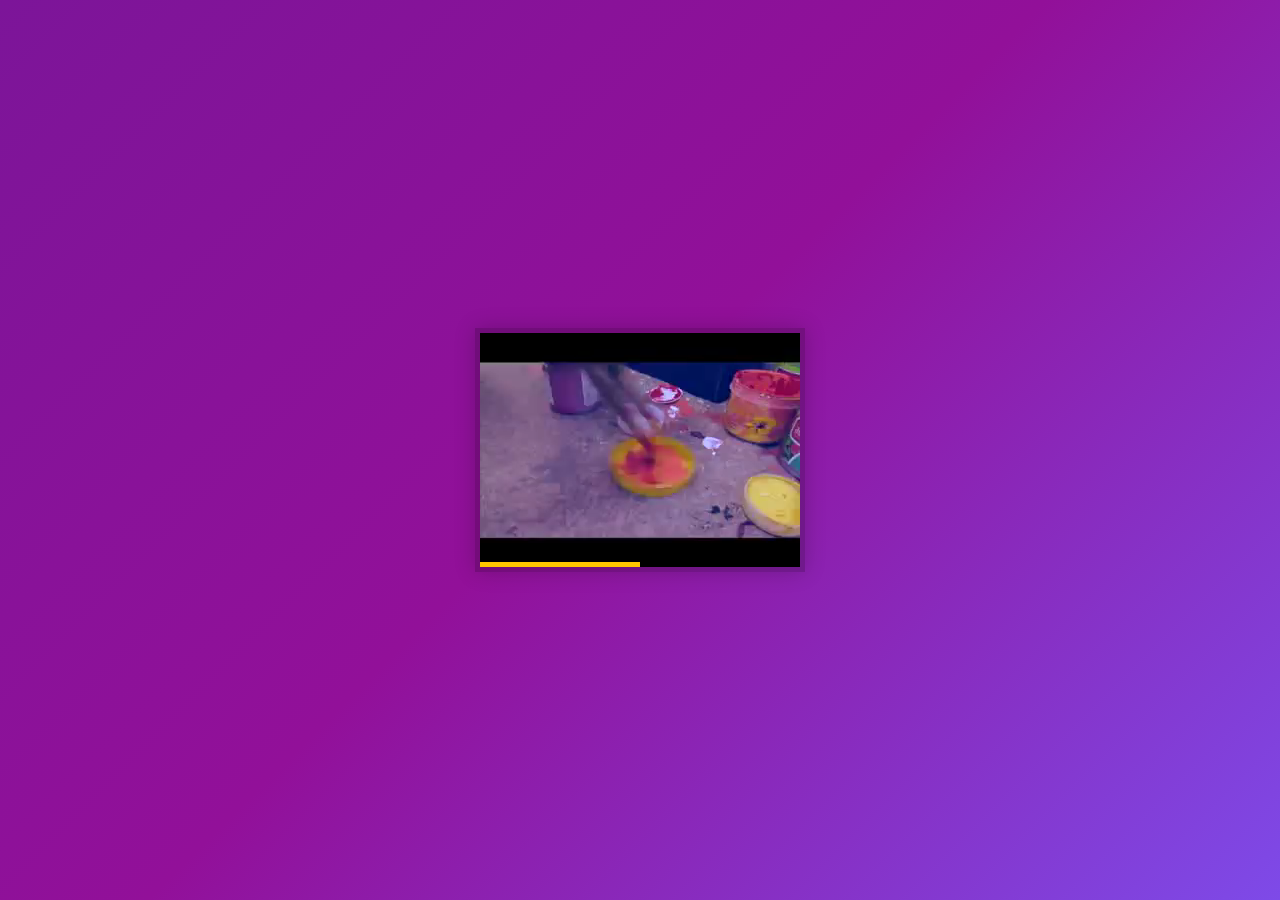
<file: Custom Video Player/index.html>
<!DOCTYPE html>
<html lang="en">
<head>
  <meta charset="UTF-8">
  <title>HTML Video Player</title>
  <link rel="stylesheet" href="style.css">
</head>
<body>


   <div class="player">
     <video class="player__video viewer" src="painting.mp4"></video>

     <div class="player__controls">
       <div class="progress">
        <div class="progress__filled"></div>
       </div>
       <button class="player__button toggle" title="Toggle Play">►</button>
       <input type="range" name="volume" class="player__slider" min="0" max="1" step="0.05" value="1">
       <input type="range" name="playbackRate" class="player__slider" min="0.5" max="2" step="0.1" value="1">
       <button data-skip="-10" class="player__button">« 10s</button>
       <button data-skip="25" class="player__button">25s »</button>
     </div>
   </div>

  <script src="scripts.js"></script>
</body>
</html>
</file>
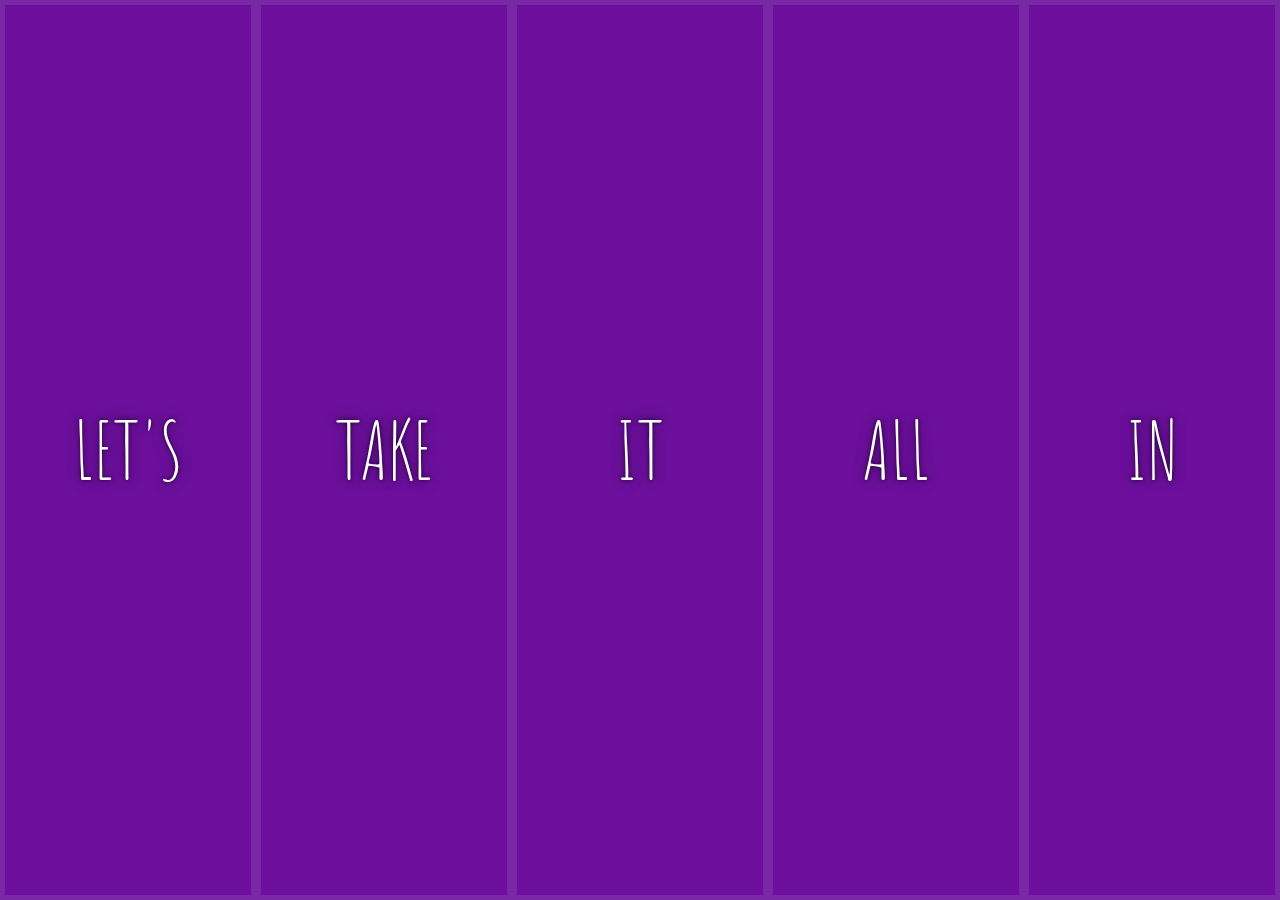
<file: Flex Gallery/index.html>
<!DOCTYPE html>
<html lang="en">
<head>
  <meta charset="UTF-8">
  <title>Flex Panels</title>
  <link href='https://fonts.googleapis.com/css?family=Amatic+SC' rel='stylesheet' type='text/css'>
</head>
<body>
  <style>
    html {
      box-sizing: border-box;
      background:#ffc600;
      font-family:'helvetica neue';
      font-size: 20px;
      font-weight: 200;
    }
    body {
      margin: 0;
    }
    *, *:before, *:after {
      box-sizing: inherit;
    }

    .panels {
      min-height:100vh;
      overflow: hidden;
      display: flex;
    }

    .panel {
      background:#6B0F9C;
      box-shadow:inset 0 0 0 5px rgba(255,255,255,0.1);
      color:white;
      text-align: center;
      align-items:center;
      /* Safari transitionend event.propertyName === flex */
      /* Chrome + FF transitionend event.propertyName === flex-grow */
      transition:
        font-size 0.7s cubic-bezier(0.61,-0.19, 0.7,-0.11),
        flex 0.7s cubic-bezier(0.61,-0.19, 0.7,-0.11),
        background 0.2s;
      font-size: 20px;
      background-size:cover;
      background-position:center;
      flex: 1;
      display:flex;
      flex-direction: column;
      align-items: center;
      justify-content: center;
    }


    .panel1 { background-image:url(https://source.unsplash.com/gYl-UtwNg_I/1500x1500); }
    .panel2 { background-image:url(https://source.unsplash.com/rFKUFzjPYiQ/1500x1500); }
    .panel3 { background-image:url(https://images.unsplash.com/photo-1465188162913-8fb5709d6d57?ixlib=rb-0.3.5&q=80&fm=jpg&crop=faces&cs=tinysrgb&w=1500&h=1500&fit=crop&s=967e8a713a4e395260793fc8c802901d); }
    .panel4 { background-image:url(https://source.unsplash.com/ITjiVXcwVng/1500x1500); }
    .panel5 { background-image:url(https://source.unsplash.com/3MNzGlQM7qs/1500x1500); }

    .panel > * {
      margin:0;
      width: 100%;
      transition:transform 0.5s;
      flex: 1 0 auto;
      display:flex;
      justify-content: center;
      align-items: center;
    }
    .panel>*:first-child{transform: translateY(-100%);}
    .panel>*:last-child{transform: translateY(100%);}
    .panel.open-active>*:first-child{transform: translateY(0);}
    .panel.open-active>*:last-child{transform: translateY(0);}

    .panel p {
      text-transform: uppercase;
      font-family: 'Amatic SC', cursive;
      text-shadow:0 0 4px rgba(0, 0, 0, 0.72), 0 0 14px rgba(0, 0, 0, 0.45);
      font-size: 2em;
    }
    .panel p:nth-child(2) {
      font-size: 4em;
    }

    .panel.open {
      flex: 5;
      font-size:40px;
    }

  </style>


  <div class="panels">
    <div class="panel panel1">
      <p>Hey</p>
      <p>Let's</p>
      <p>Dance</p>
    </div>
    <div class="panel panel2">
      <p>Give</p>
      <p>Take</p>
      <p>Receive</p>
    </div>
    <div class="panel panel3">
      <p>Experience</p>
      <p>It</p>
      <p>Today</p>
    </div>
    <div class="panel panel4">
      <p>Give</p>
      <p>All</p>
      <p>You can</p>
    </div>
    <div class="panel panel5">
      <p>Life</p>
      <p>In</p>
      <p>Motion</p>
    </div>
  </div>

  <script>
  const panels = document.querySelectorAll('.panel');

  function toggleOpen(){
    this.classList.toggle('open');
  }

  function toggleActive(e){
    if(e.propertyName.includes('flex')){
      this.classList.toggle('open-active');
    }
  }

  panels.forEach(panel => panel.addEventListener('click',toggleOpen));
  panels.forEach(panel => panel.addEventListener('transitionend', toggleActive));

  </script>



</body>
</html>
</file>
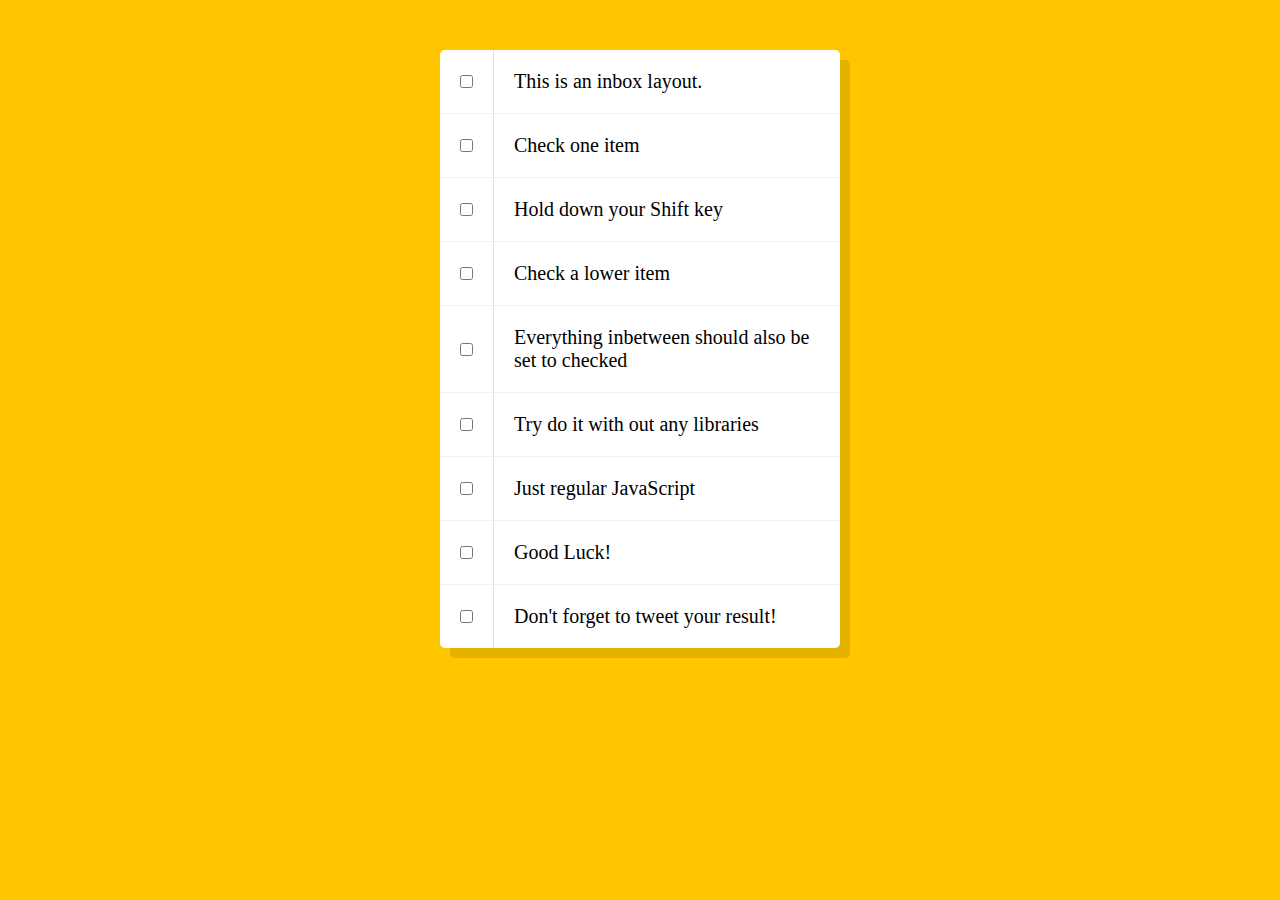
<file: Hold Shift and Check Checkboxes/index.html>
<!DOCTYPE html>
<html lang="en">
<head>
  <meta charset="UTF-8">
  <title>Hold Shift to Check Multiple Checkboxes</title>
</head>
<body>
  <style>

    html {
      font-family: sans-serif;
      background:#ffc600;
    }

    .inbox {
      max-width:400px;
      margin:50px auto;
      background:white;
      border-radius:5px;
      box-shadow:10px 10px 0 rgba(0,0,0,0.1);
    }

    .item {
      display:flex;
      align-items:center;
      border-bottom: 1px solid #F1F1F1;
    }

    .item:last-child {
      border-bottom:0;
    }


    input:checked + p {
      background:#F9F9F9;
      text-decoration: line-through;
    }

    input[type="checkbox"] {
      margin:20px;
    }

    p {
      margin:0;
      padding:20px;
      transition:background 0.2s;
      flex:1;
      font-family:'helvetica neue';
      font-size: 20px;
      font-weight: 200;
      border-left: 1px solid #D1E2FF;
    }


  </style>
   <!--
   The following is a common layout you would see in an email client.

   When a user clicks a checkbox, holds Shift, and then clicks another checkbox a few rows down, all the checkboxes inbetween those two checkboxes should be checked.

  -->
  <div class="inbox">
    <div class="item">
      <input type="checkbox">
      <p>This is an inbox layout.</p>
    </div>
    <div class="item">
      <input type="checkbox">
      <p>Check one item</p>
    </div>
    <div class="item">
      <input type="checkbox">
      <p>Hold down your Shift key</p>
    </div>
    <div class="item">
      <input type="checkbox">
      <p>Check a lower item</p>
    </div>
    <div class="item">
      <input type="checkbox">
      <p>Everything inbetween should also be set to checked</p>
    </div>
    <div class="item">
      <input type="checkbox">
      <p>Try do it with out any libraries</p>
    </div>
    <div class="item">
      <input type="checkbox">
      <p>Just regular JavaScript</p>
    </div>
    <div class="item">
      <input type="checkbox">
      <p>Good Luck!</p>
    </div>
    <div class="item">
      <input type="checkbox">
      <p>Don't forget to tweet your result!</p>
    </div>
  </div>

<script>
const checkboxes = document.querySelectorAll('.inbox input[type = "checkbox"]');
let lastChecked;
function handlecheck(e){
  let inBetween = false;
 if(e.shiftKey && this.checked){
   checkboxes.forEach((checkbox)=>{
     if(checkbox ===this || checkbox === lastChecked){
       inBetween = !inBetween;
     }
     if(inBetween){
       checkbox.checked = true;
     }
   })
  }
  lastChecked= this;
}
checkboxes.forEach(checkbox => checkbox.addEventListener('click', handlecheck));
</script>
</body>
</html>
</file>
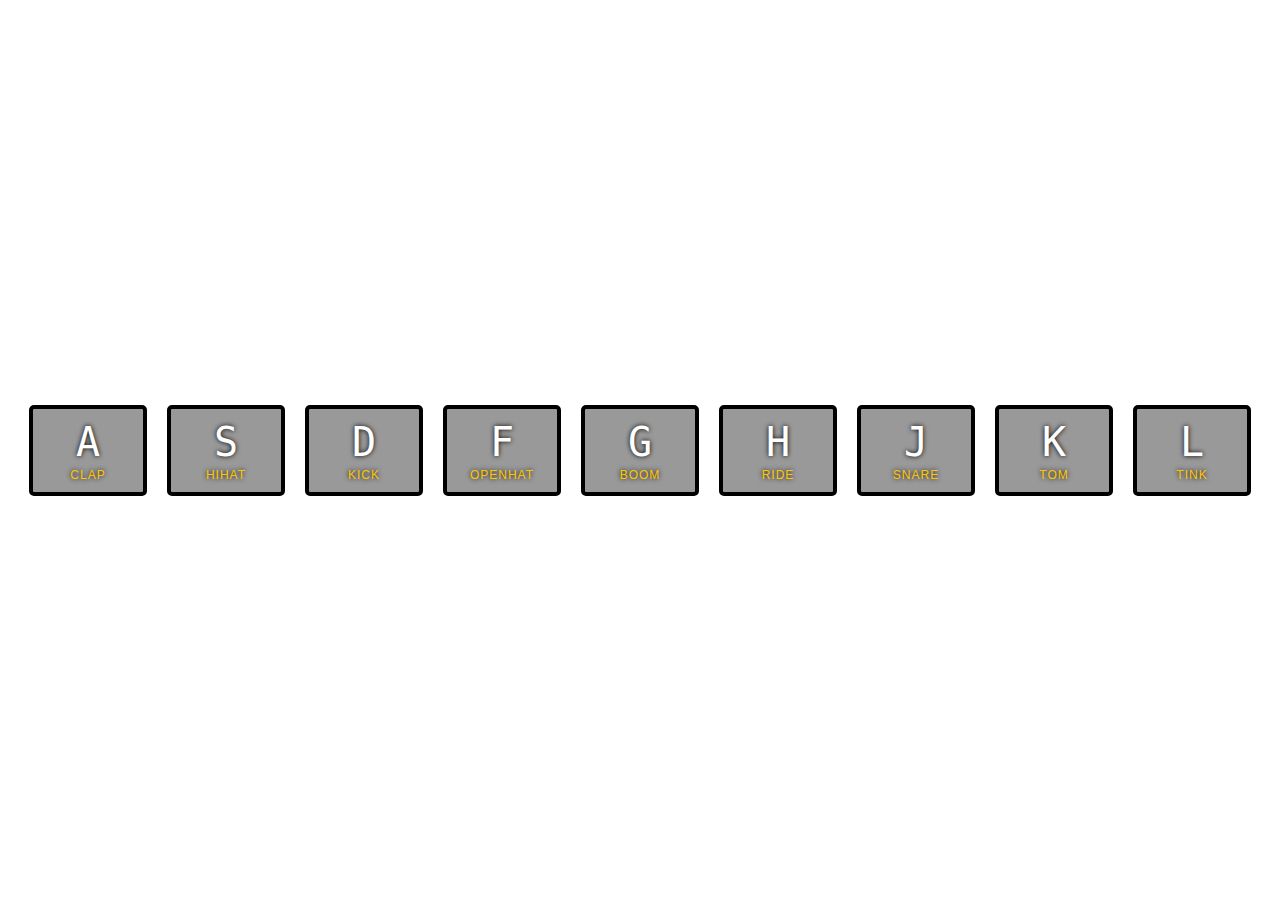
<file: JavaScript Drum Kit/index.html>
<!DOCTYPE html>
<html lang="en">
<head>
  <meta charset="UTF-8">
  <title>JS Drum Kit</title>
  <link rel="stylesheet" href="style.css">
  <script src="https://code.jquery.com/jquery-1.10.2.js"></script>
</head>
<body>


  <div class="keys">
    <div data-key="65" class="key">
      <kbd>A</kbd>
      <span class="sound">clap</span>
    </div>
    <div data-key="83" class="key">
      <kbd>S</kbd>
      <span class="sound">hihat</span>
    </div>
    <div data-key="68" class="key">
      <kbd>D</kbd>
      <span class="sound">kick</span>
    </div>
    <div data-key="70" class="key">
      <kbd>F</kbd>
      <span class="sound">openhat</span>
    </div>
    <div data-key="71" class="key">
      <kbd>G</kbd>
      <span class="sound">boom</span>
    </div>
    <div data-key="72" class="key">
      <kbd>H</kbd>
      <span class="sound">ride</span>
    </div>
    <div data-key="74" class="key">
      <kbd>J</kbd>
      <span class="sound">snare</span>
    </div>
    <div data-key="75" class="key">
      <kbd>K</kbd>
      <span class="sound">tom</span>
    </div>
    <div data-key="76" class="key">
      <kbd>L</kbd>
      <span class="sound">tink</span>
    </div>
  </div>

  <audio data-key="65" src="sounds/clap.wav"></audio>
  <audio data-key="83" src="sounds/hihat.wav"></audio>
  <audio data-key="68" src="sounds/kick.wav"></audio>
  <audio data-key="70" src="sounds/openhat.wav"></audio>
  <audio data-key="71" src="sounds/boom.wav"></audio>
  <audio data-key="72" src="sounds/ride.wav"></audio>
  <audio data-key="74" src="sounds/snare.wav"></audio>
  <audio data-key="75" src="sounds/tom.wav"></audio>
  <audio data-key="76" src="sounds/tink.wav"></audio>

<script>
window.addEventListener('keydown', function(e) {
  const audio = document.querySelector(`audio[data-key="${e.keyCode}"]`);
  if(!audio) return; // if unknow key pressed it will return
  audio.currentTime = 0; //rewind
  audio.play();
  document.querySelector(`div[data-key="${e.keyCode}"]`).classList.add('playing');
});
window.addEventListener('keyup', function(e) {
  document.querySelector(`div[data-key="${e.keyCode}"]`).classList.remove('playing');
});


</script>


</body>
</html>
</file>
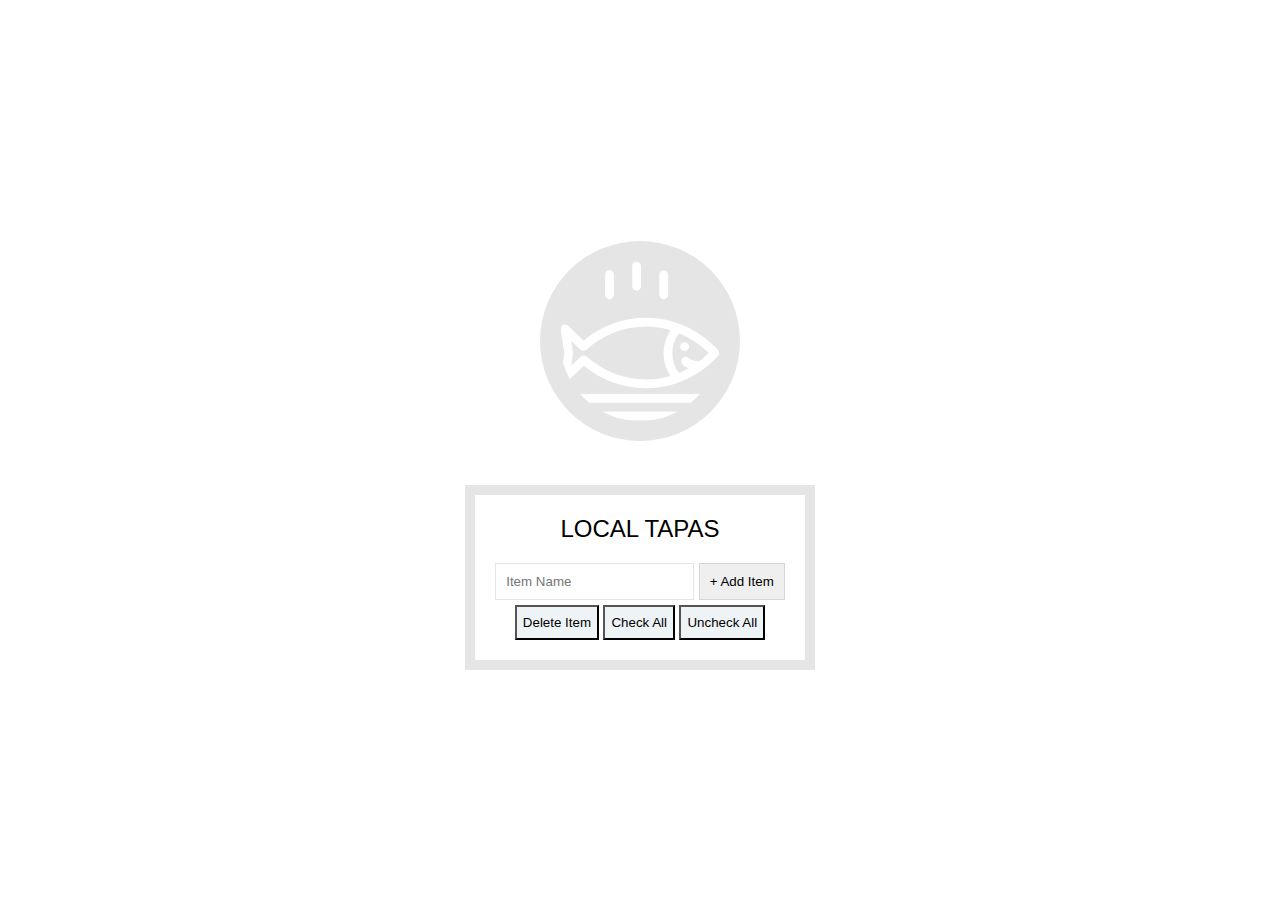
<file: LocalStorage/index.html>
<!DOCTYPE html>
<html lang="en">
<head>
  <meta charset="UTF-8">
  <title>LocalStorage</title>
  <link rel="stylesheet" href="style.css">
</head>
<body>
  <!--
      Fish SVG Cred:
      https://thenounproject.com/search/?q=fish&i=589236
   -->

   <svg xmlns="http://www.w3.org/2000/svg" xmlns:xlink="http://www.w3.org/1999/xlink" version="1.1" x="0px" y="0px" viewBox="0 0 512 512" enable-background="new 0 0 512 512" xml:space="preserve"><g><path d="M495.9,425.3H16.1c-5.2,0-10.1,2.9-12.5,7.6c-2.4,4.7-2.1,10.3,0.9,14.6l39,56.4c2.6,3.8,7,6.1,11.6,6.1h401.7   c4.6,0,9-2.3,11.6-6.1l39-56.4c3-4.3,3.3-9.9,0.9-14.6C506,428.2,501.1,425.3,495.9,425.3z M449.4,481.8H62.6L43,453.6H469   L449.4,481.8z"/><path d="M158.3,122c7.8,0,14.1-6.3,14.1-14.1V43.4c0-7.8-6.3-14.1-14.1-14.1c-7.8,0-14.1,6.3-14.1,14.1v64.5   C144.2,115.7,150.5,122,158.3,122z"/><path d="M245.1,94.7c7.8,0,14.1-6.3,14.1-14.1V16.1c0-7.8-6.3-14.1-14.1-14.1C237.3,2,231,8.3,231,16.1v64.5   C231,88.4,237.3,94.7,245.1,94.7z"/><path d="M331.9,122c7.8,0,14.1-6.3,14.1-14.1V43.4c0-7.8-6.3-14.1-14.1-14.1s-14.1,6.3-14.1,14.1v64.5   C317.8,115.7,324.1,122,331.9,122z"/><path d="M9.6,385.2c5.3,2.8,11.8,1.9,16.2-2.2l50.6-47.7c56.7,46.5,126.6,71.9,198.3,71.9c0,0,0,0,0,0   c87.5,0,169.7-36.6,231.4-103.2c5-5.4,5-13.8,0-19.2c-61.8-66.5-144-103.2-231.4-103.2c-72,0-142.2,25.6-199,72.5l-50-47.1   c-4.4-4.1-10.9-5-16.2-2.2c-5.3,2.8-8.3,8.7-7.4,14.6l11.6,75L2.2,370.6C1.3,376.5,4.2,382.4,9.6,385.2z M380.9,230.8   c34.9,14.3,67.2,35.7,95.3,63.6c-10.1,10-20.8,19.2-31.9,27.5c-22.4-3.3-29.6-8.8-30.7-9.7c-4-5.7-11.8-7.7-18.1-4.4   c-6.9,3.6-9.5,12.2-5.9,19.1c1.9,3.5,7.3,10.3,22.4,16c-10.1,5.7-20.5,10.7-31.1,15.1C352.4,320.2,352.4,268.6,380.9,230.8z    M36.3,255.6l29.4,27.7c5.3,5,13.6,5.1,19.1,0.3c53.2-47.6,120.7-73.7,190-73.7c26.9,0,53.2,3.9,78.5,11.3   c-29.3,44.6-29.3,102,0,146.6c-25.3,7.4-51.6,11.3-78.5,11.3c-69,0-136.3-26-189.4-73.2c-2.7-2.4-13.4-6.3-19.1,0.3l-30.1,28.3   l5.7-40C42.2,293,36.3,255.6,36.3,255.6z"/><circle cx="398.8" cy="273.8" r="14.1"/></g></svg>

  <div class="wrapper">
    <h2>LOCAL TAPAS</h2>
    <p></p>
    <ul class="plates">
      <li>Loading Tapas...</li>
    </ul>
    <form class="add-items">
      <input type="text" name="item" placeholder="Item Name" required>
      <input type="submit" value="+ Add Item">
    </form>
    <div >
    <button type="button" id="delete" class="mybtns">Delete Item</button>
    <button type="button" id="check" class="mybtns">Check All</button>
    <button type="button" id="Uncheck" class="mybtns">Uncheck All</button>
  </div>
  </div>

<script>
  const addItems = document.querySelector('.add-items');
  const itemsList = document.querySelector('.plates');
  const deleteItem = document.querySelector('#delete');
  const checkAllItems = document.querySelector('#check');
  const unCheckAllItems = document.querySelector('#Uncheck');
  const items = JSON.parse(localStorage.getItem('items')) || [];
  console.log(items);
  // functions
  function addItem(e){
    e.preventDefault();
    const text = this.querySelector('[name=item]').value;
    const item ={
       text: text,
      done:false
    };
    items.push(item);
    populateList(items, itemsList);
    localStorage.setItem('items', JSON.stringify(items));
    // local storage taks only strings so we used json stringify
    this.reset();
   }

   function populateList(plates =[], platesList ){
     platesList.innerHTML = plates.map((plate, i) => {
       return `<li>
       <input type="checkbox" data-index=${i} id="item${i}" ${plate.done ? 'checked' : ''}/>
       <label for="item${i}">${plate.text}</label>
       </li>`;
     }).join('');
   }

   function toggleDone(e){
     if(!e.target.matches('input')) return;
     const el = e.target;
     const index = el.dataset.index;
     items[index].done = !items[index].done;
     localStorage.setItem('items', JSON.stringify(items));
     populateList(items, itemsList);
   }

   function removeMadeItem(){
      for(var i = 0; i < items.length; i++){
            if (items[i].done === true){
              items.splice(i,1);
            }
            console.log(items);
        }
    localStorage.setItem('items', JSON.stringify(items));
    populateList(items, itemsList);
   }

   function checkAll(){
    for(var i = 0; i< items.length; i++){
      items[i].done = true ;
    }
    localStorage.setItem('items', JSON.stringify(items));
    populateList(items , itemsList)
   }

   function UnCheckAll(){
    for(var i = 0; i< items.length; i++){
      items[i].done = false ;
    }
    localStorage.setItem('items', JSON.stringify(items));
    populateList(items , itemsList)
   }


 //event handles
  addItems.addEventListener('submit', addItem);
  itemsList.addEventListener('click', toggleDone);
  deleteItem.addEventListener('click', removeMadeItem);
  checkAllItems.addEventListener('click', checkAll);
  unCheckAllItems.addEventListener('click', UnCheckAll);

  populateList(items , itemsList)

</script>


</body>
</html>
</file>
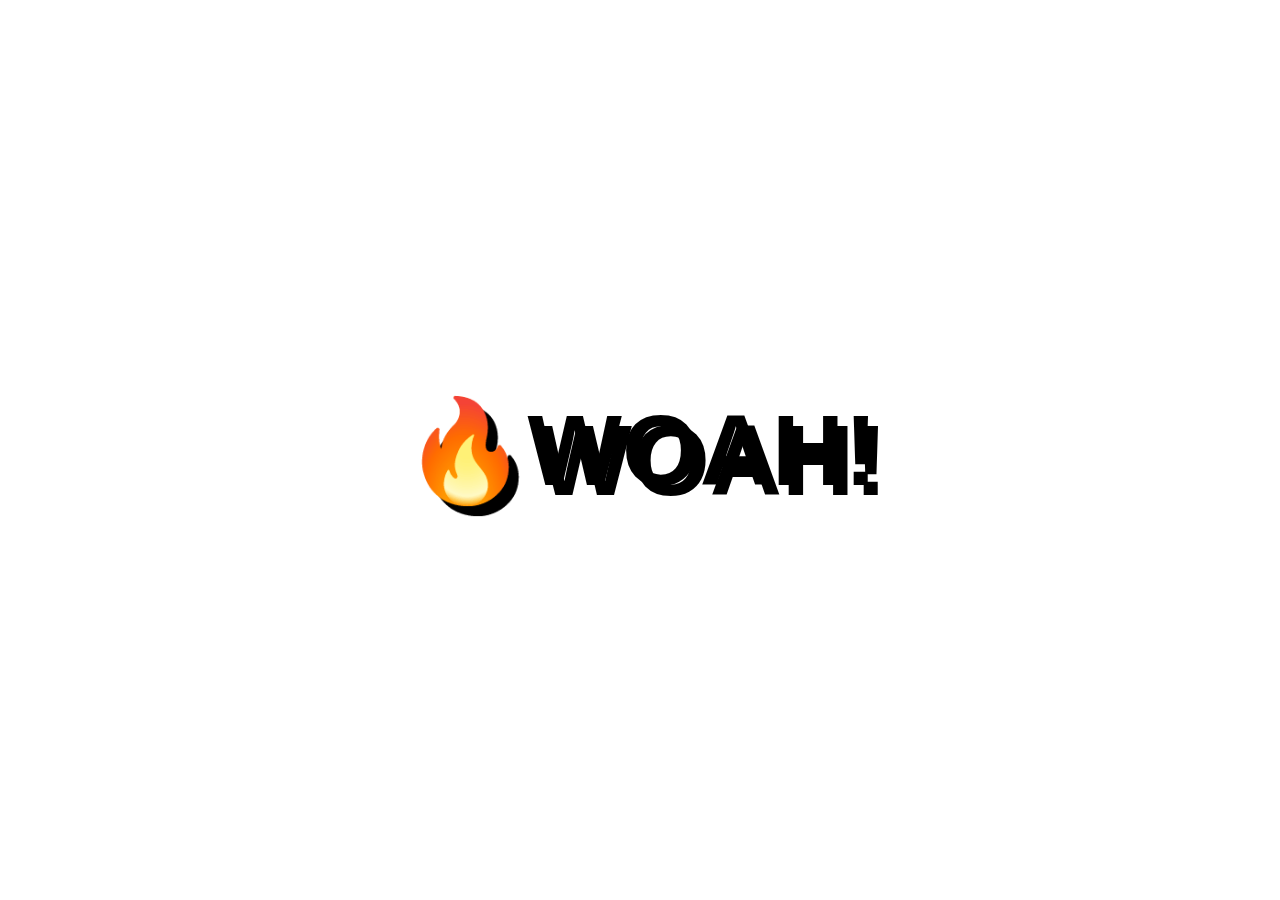
<file: Mouse Move Shadow/index.html>
<!DOCTYPE html>
<html lang="en">
<head>
  <meta charset="UTF-8">
  <title>Mouse Shadow</title>
</head>
<body>

  <div class="hero">
    <h1 contenteditable>🔥WOAH!</h1>
  </div>

  <style>
  html {
    color:black;
    font-family: sans-serif;
  }

  body {
    margin: 0;
  }

  .hero {
    min-height: 100vh;
    display:flex;
    justify-content: center;
    align-items: center;
    color:black;
  }

  h1 {
    text-shadow: 10px 10px 0 rgba(0,0,0,1);
    font-size: 100px;
  }
  </style>

<script>
// selectors
const hero = document.querySelector(".hero");
const text = hero.querySelector("h1");
//functions
function shadow(e){
  const walk = 200;
  const {offsetWidth:width, offsetHeight:height} = hero;
  // const width = hero.offsetWidth
  //const height = hero.offsetHeight  both can be done in one line using destructoring
  let {offsetX: x , offsetY: y} = e
  if(this !== e.target){
   x = x + e.target.offsetWidth;
   y =  y+ e.target.offsetHeight;
  }
  const xwalk = Math.round((x/width * walk) - (walk/2));
  const ywalk = Math.round((y/height * walk) - (walk/2));
  console.log(xwalk,ywalk);
  text.style.textShadow = `${xwalk}px ${ywalk}px 1px red,
  ${xwalk*-1}px ${ywalk}px 2px green,
  ${ywalk}px ${xwalk}px 3px blue,
  ${ywalk*-1}px ${xwalk}px 4px yellow
  `;

}
//event listerners
hero.addEventListener("mousemove", shadow);
</script>
</body>
</html>
</file>
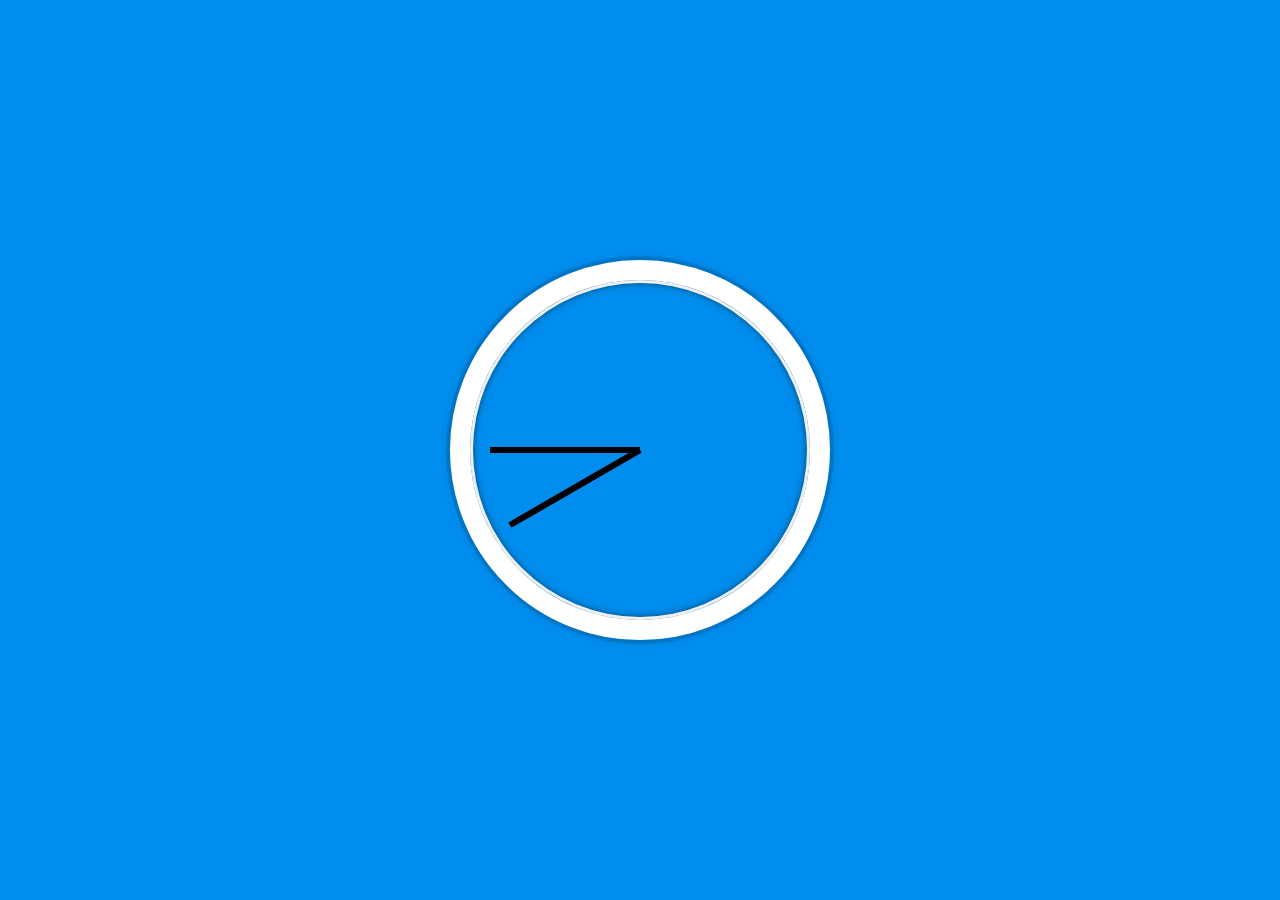
<file: The-Clock/index.html>
<!DOCTYPE html>
<html lang="en">
<head>
  <meta charset="UTF-8">
  <title>JS + CSS Clock</title>
  <link rel="stylesheet" href="style.css">
</head>
<body>


    <div class="clock">
      <div class="clock-face">
        <div class="hand hour-hand"></div>
        <div class="hand min-hand" style="transform: rotate(330deg);"></div>
        <div class="hand second-hand" style="transform: rotate(330deg);"></div>
      </div>
    </div>


  <script>
 const secondHand = document.querySelector('.second-hand');
 const minuteHand = document.querySelector('.min-hand');
 const hoursHand = document.querySelector('.hour-hand');
 function setTime(){
     var date = new Date();
     var seconds = date.getSeconds();
     var minutes = date.getMinutes();
     var hours = date.getHours();
     var secondsDegree=((seconds/60)*360)+90;
     var minutesDegree=((minutes/60)*360)+90;
     var hoursDegree=((hours/12)*360)+90;
     secondHand.setAttribute('style', `transform: rotate(${secondsDegree}deg`);
     minuteHand.setAttribute('style', `transform: rotate(${minutesDegree}deg`);
     hoursHand.setAttribute('style', `transform: rotate(${hoursDegree}deg`);
 }

 setInterval(setTime, 1000);


  </script>
</body>
</html>
</file>
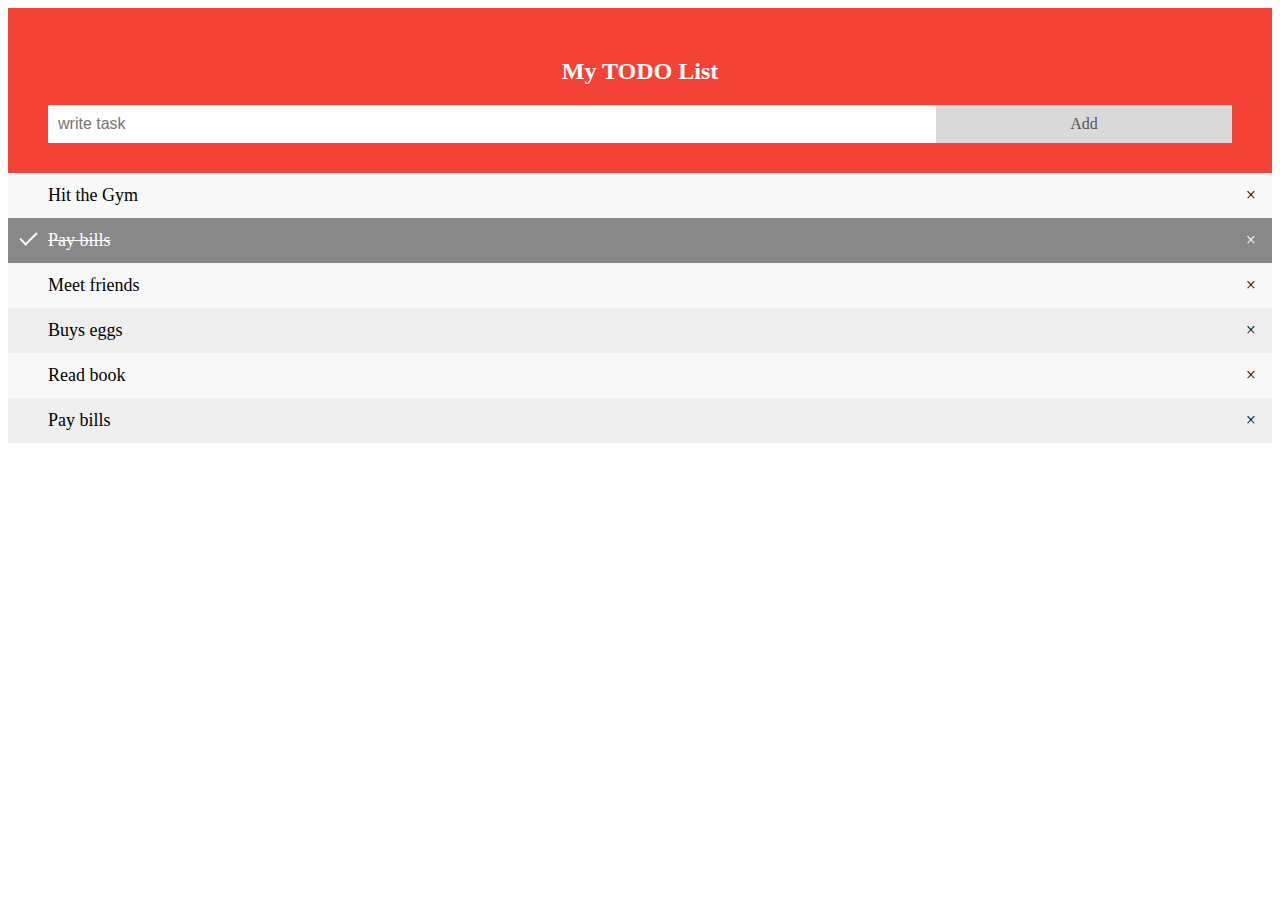
<file: todo_list/index.html>
<!DOCTYPE html>
<html>
  <head>
    <title> todo list</title>
    <link rel="stylesheet" href="style.css">
  </head>
  <body>
    <div class="container">
      <h2>My TODO List</h2>
      <input type="text" id="myInput" placeholder="write task">
      <span onclick="newElement()" class="addBtn"> Add</span>
    </div>
  <ul id="myList">
    <li>Hit the Gym</li>
    <li class="checked">Pay bills</li>
    <li>Meet friends</li>
    <li>Buys eggs</li>
    <li>Read book</li>
    <li>Pay bills</li>
  </ul>
  <script src="scripts.js"></script>
  </body>
</html>
</file>
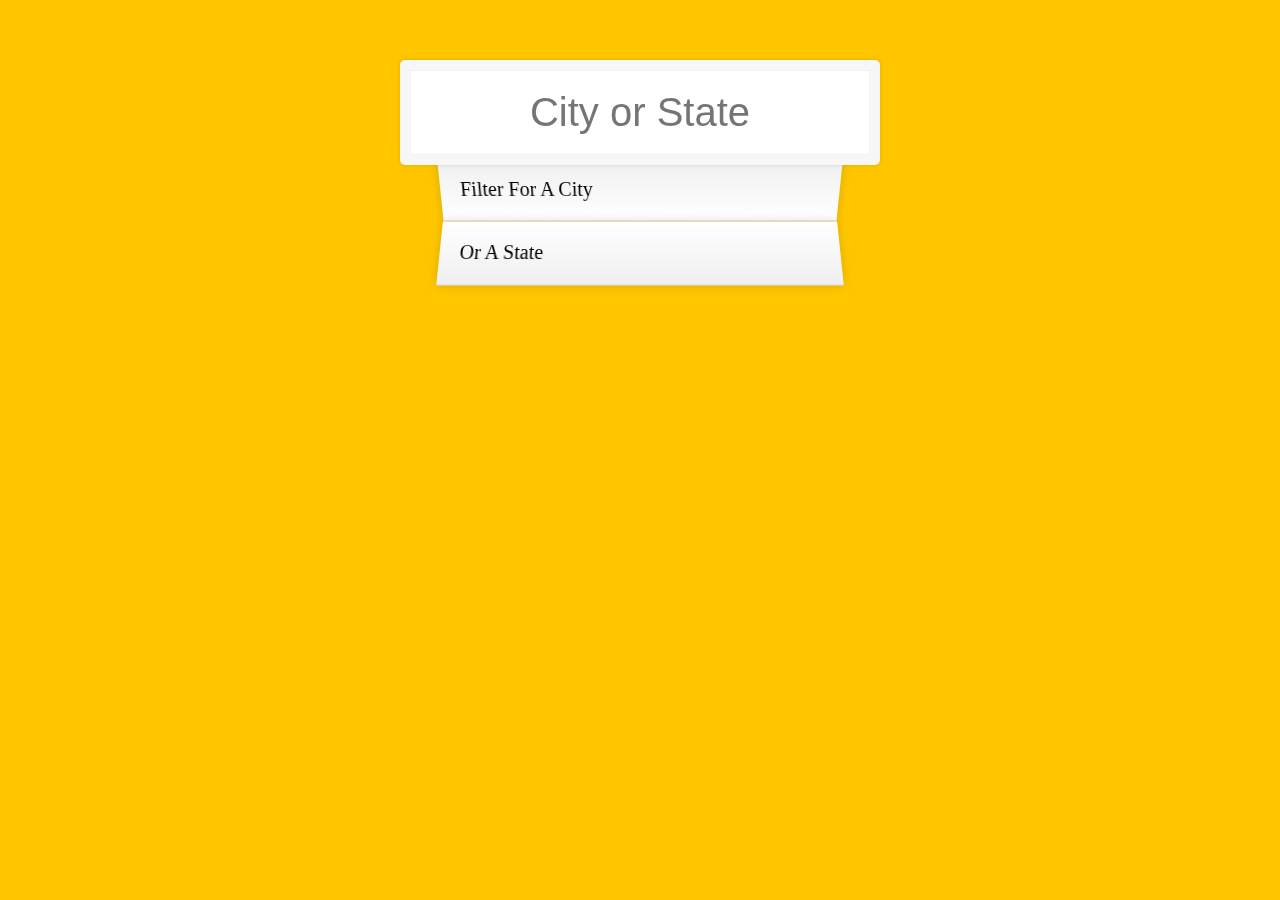
<file: Type Ahead/index.html>
<!DOCTYPE html>
<html lang="en">
<head>
  <meta charset="UTF-8">
  <title>Type Ahead 👀</title>
  <link rel="stylesheet" href="style.css">
</head>
<body>

  <form class="search-form">
    <input type="text" class="search" placeholder="City or State">
    <ul class="suggestions">
      <li>Filter for a city</li>
      <li>or a state</li>
    </ul>
  </form>
<script>
const endpoint = 'https://gist.githubusercontent.com/Miserlou/c5cd8364bf9b2420bb29/raw/2bf258763cdddd704f8ffd3ea9a3e81d25e2c6f6/cities.json';
const cities= [];

fetch(endpoint)
     .then(blob => blob.json())
     .then(data => cities.push(...data));

 console.log(cities);
 function findMatch(wordToMatch, cities){
   return cities.filter((place) => {
     const regex = new RegExp(wordToMatch, 'gi');
     return place.city.match(regex)||place.state.match(regex);
   })
 }
 function display(){
  const matchArray= findMatch(this.value, cities);
  const html=matchArray.map(place =>{
    const regex = new RegExp(this.value, 'gi');
    console.log(regex);
    const cityName= place.city.replace(regex, `<span class="hl">${this.value}</span>`);
    const stateName = place.state.replace(regex, `<span class="hl">${this.value}</span>`);
    return `
       <li>
       <span class="name">${cityName}  ${stateName}</span>
       <span class="population">${place.population}</span>
       </li>
    `;
  }).join('');
  suggestions.innerHTML=html;
 }
 const searchInput = document.querySelector('.search');
 const suggestions = document.querySelector('.suggestions');
 searchInput.addEventListener('change', display);
 searchInput.addEventListener('keyup', display);
</script>
  </body>
</html>
</file>
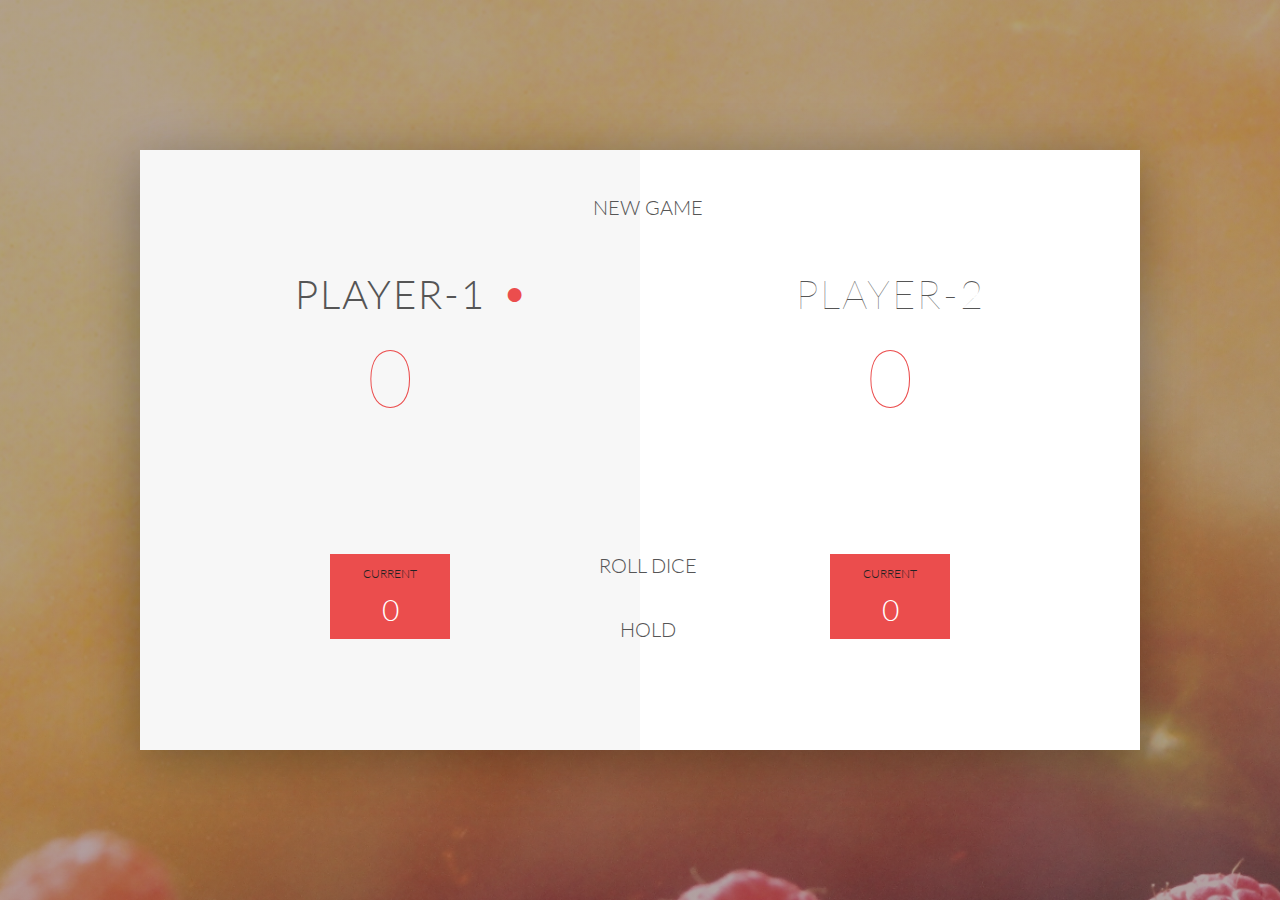
<file: 4-DOM-Pig-Game/4-DOM-Pig-Game/index.html>
<!DOCTYPE html>
<html lang="en">
    <head>
        <meta charset="UTF-8">
        <link href="https://fonts.googleapis.com/css?family=Lato:100,300,600" rel="stylesheet" type="text/css">
        <link href="http://code.ionicframework.com/ionicons/2.0.1/css/ionicons.min.css" rel="stylesheet" type="text/css">
        <link type="text/css" rel="stylesheet" href="style.css">

        <title>Pig Game</title>
    </head>

    <body>
        <div class="wrapper clearfix">
            <div class="player-0-panel active">
                <div class="player-name" id="name-0">Player 1</div>
                <div class="player-score" id="score-0">43</div>
                <div class="player-current-box">
                    <div class="player-current-label">Current</div>
                    <div class="player-current-score" id="current-0">11</div>
                </div>
            </div>

            <div class="player-1-panel">
                <div class="player-name" id="name-1">Player 2</div>
                <div class="player-score" id="score-1">72</div>
                <div class="player-current-box">
                    <div class="player-current-label">Current</div>
                    <div class="player-current-score" id="current-1">0</div>
                </div>
            </div>

            <button class="btn-new"><i class="ion-ios-plus-outline"></i>New game</button>
            <button class="btn-roll"><i class="ion-ios-loop"></i>Roll dice</button>
            <button class="btn-hold"><i class="ion-ios-download-outline"></i>Hold</button>

            <img src="dice-5.png" alt="Dice" class="dice">
        </div>

        <script src="app.js"></script>
    </body>
</html>
</file>
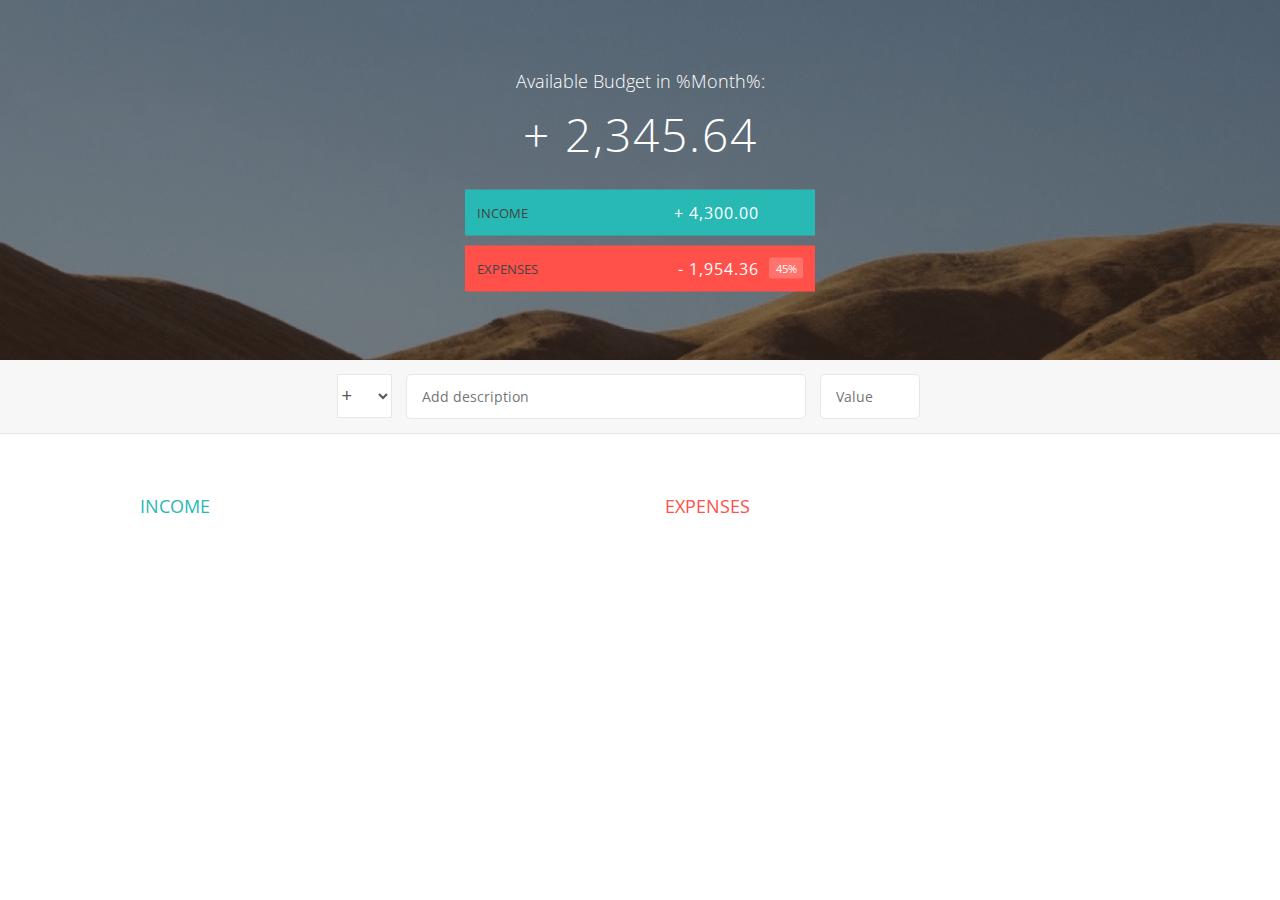
<file: budget-management/6-Budgety/index.html>
<!DOCTYPE html>
<html lang="en">
    <head>
        <meta charset="UTF-8">
        <link href="https://fonts.googleapis.com/css?family=Open+Sans:100,300,400,600" rel="stylesheet" type="text/css">
        <link href="http://code.ionicframework.com/ionicons/2.0.1/css/ionicons.min.css" rel="stylesheet" type="text/css">
        <link type="text/css" rel="stylesheet" href="style.css">
        <title>Budgety</title>
    </head>
    <body>
        
        <div class="top">
            <div class="budget">
                <div class="budget__title">
                    Available Budget in <span class="budget__title--month">%Month%</span>:
                </div>
                
                <div class="budget__value">+ 2,345.64</div>
                
                <div class="budget__income clearfix">
                    <div class="budget__income--text">Income</div>
                    <div class="right">
                        <div class="budget__income--value">+ 4,300.00</div>
                        <div class="budget__income--percentage">&nbsp;</div>
                    </div>
                </div>
                
                <div class="budget__expenses clearfix">
                    <div class="budget__expenses--text">Expenses</div>
                    <div class="right clearfix">
                        <div class="budget__expenses--value">- 1,954.36</div>
                        <div class="budget__expenses--percentage">45%</div>
                    </div>
                </div>
            </div>
        </div>
        
        
        
        <div class="bottom">
            <div class="add">
                <div class="add__container">
                    <select class="add__type">
                        <option value="inc" selected>+</option>
                        <option value="exp">-</option>
                    </select>
                    <input type="text" class="add__description" placeholder="Add description">
                    <input type="number" class="add__value" placeholder="Value">
                    <button class="add__btn"><i class="ion-ios-checkmark-outline"></i></button>
                </div>
            </div>
            
            <div class="container clearfix">
                <div class="income">
                    <h2 class="icome__title">Income</h2>
                    
                    <div class="income__list">
                       
                        <!--
                        <div class="item clearfix" id="income-0">
                            <div class="item__description">Salary</div>
                            <div class="right clearfix">
                                <div class="item__value">+ 2,100.00</div>
                                <div class="item__delete">
                                    <button class="item__delete--btn"><i class="ion-ios-close-outline"></i></button>
                                </div>
                            </div>
                        </div>
                        
                        <div class="item clearfix" id="income-1">
                            <div class="item__description">Sold car</div>
                            <div class="right clearfix">
                                <div class="item__value">+ 1,500.00</div>
                                <div class="item__delete">
                                    <button class="item__delete--btn"><i class="ion-ios-close-outline"></i></button>
                                </div>
                            </div>
                        </div>
                        -->
                        
                    </div>
                </div>
                
                
                
                <div class="expenses">
                    <h2 class="expenses__title">Expenses</h2>
                    
                    <div class="expenses__list">
                       
                        <!--
                        <div class="item clearfix" id="expense-0">
                            <div class="item__description">Apartment rent</div>
                            <div class="right clearfix">
                                <div class="item__value">- 900.00</div>
                                <div class="item__percentage">21%</div>
                                <div class="item__delete">
                                    <button class="item__delete--btn"><i class="ion-ios-close-outline"></i></button>
                                </div>
                            </div>
                        </div>

                        <div class="item clearfix" id="expense-1">
                            <div class="item__description">Grocery shopping</div>
                            <div class="right clearfix">
                                <div class="item__value">- 435.28</div>
                                <div class="item__percentage">10%</div>
                                <div class="item__delete">
                                    <button class="item__delete--btn"><i class="ion-ios-close-outline"></i></button>
                                </div>
                            </div>
                        </div>
                        -->
                        
                    </div>
                </div>
            </div>
            
            
        </div>
        
        <script src="app.js"></script>
    </body>
</html>
</file>
<file: Custom Video Player/style.css>
html {
  box-sizing: border-box;
}

*, *:before, *:after {
  box-sizing: inherit;
}

body {
  margin: 0;
  padding: 0;
  display:flex;
  background:#7A419B;
  min-height:100vh;
  background: linear-gradient(135deg, #7c1599 0%,#921099 48%,#7e4ae8 100%);
  background-size:cover;
  align-items: center;
  justify-content: center;
}

.player {
  max-width:750px;
  border:5px solid rgba(0,0,0,0.2);
  box-shadow:0 0 20px rgba(0,0,0,0.2);
  position: relative;
  font-size: 0;
  overflow: hidden;
}

/* This css is only applied when fullscreen is active. */
.player:fullscreen {
  max-width: none;
  width: 100%;
}

.player:-webkit-full-screen {
  max-width: none;
  width: 100%;
}

.player__video {
  width: 100%;
}

.player__button {
  background:none;
  border:0;
  line-height:1;
  color:white;
  text-align: center;
  outline:0;
  padding: 0;
  cursor:pointer;
  max-width:50px;
}

.player__button:focus {
  border-color: #ffc600;
}

.player__slider {
  width:10px;
  height:30px;
}

.player__controls {
  display:flex;
  position: absolute;
  bottom:0;
  width: 100%;
  transform: translateY(100%) translateY(-5px);
  transition:all .3s;
  flex-wrap:wrap;
  background:rgba(0,0,0,0.1);
}

.player:hover .player__controls {
  transform: translateY(0);
}

.player:hover .progress {
  height:15px;
}

.player__controls > * {
  flex:1;
}

.progress {
  flex:10;
  position: relative;
  display:flex;
  flex-basis:100%;
  height:5px;
  transition:height 0.3s;
  background:rgba(0,0,0,0.5);
  cursor:ew-resize;
}

.progress__filled {
  width:50%;
  background:#ffc600;
  flex:0;
  flex-basis:50%;
}

/* unholy css to style input type="range" */

input[type=range] {
  -webkit-appearance: none;
  background:transparent;
  width: 100%;
  margin: 0 5px;
}
input[type=range]:focus {
  outline: none;
}
input[type=range]::-webkit-slider-runnable-track {
  width: 100%;
  height: 8.4px;
  cursor: pointer;
  box-shadow: 1px 1px 1px rgba(0, 0, 0, 0), 0 0 1px rgba(13, 13, 13, 0);
  background: rgba(255,255,255,0.8);
  border-radius: 1.3px;
  border: 0.2px solid rgba(1, 1, 1, 0);
}
input[type=range]::-webkit-slider-thumb {
  height: 15px;
  width: 15px;
  border-radius: 50px;
  background: #ffc600;
  cursor: pointer;
  -webkit-appearance: none;
  margin-top: -3.5px;
  box-shadow:0 0 2px rgba(0,0,0,0.2);
}
input[type=range]:focus::-webkit-slider-runnable-track {
  background: #bada55;
}
input[type=range]::-moz-range-track {
  width: 100%;
  height: 8.4px;
  cursor: pointer;
  box-shadow: 1px 1px 1px rgba(0, 0, 0, 0), 0 0 1px rgba(13, 13, 13, 0);
  background: #ffffff;
  border-radius: 1.3px;
  border: 0.2px solid rgba(1, 1, 1, 0);
}
input[type=range]::-moz-range-thumb {
  box-shadow: 0 0 0 rgba(0, 0, 0, 0), 0 0 0 rgba(13, 13, 13, 0);
  height: 15px;
  width: 15px;
  border-radius: 50px;
  background: #ffc600;
  cursor: pointer;
}
</file>
<file: JavaScript Drum Kit/style.css>
html {
  font-size: 10px;
  background: url(http://i.imgur.com/b9r5sEL.jpg) bottom center;
  background-size: cover;
}
body,html {
  margin: 0;
  padding: 0;
  font-family: sans-serif;
}

.keys {
  display: flex;
  flex: 1;
  min-height: 100vh;
  align-items: center;
  justify-content: center;
}

.key {
  border: .4rem solid black;
  border-radius: .5rem;
  margin: 1rem;
  font-size: 1.5rem;
  padding: 1rem .5rem;
  transition: all .07s ease;
  width: 10rem;
  text-align: center;
  color: white;
  background: rgba(0,0,0,0.4);
  text-shadow: 0 0 .5rem black;
}

.playing {
  transform: scale(1.1);
  border-color: #ffc600;
  box-shadow: 0 0 1rem #ffc600;
}

kbd {
  display: block;
  font-size: 4rem;
}

.sound {
  font-size: 1.2rem;
  text-transform: uppercase;
  letter-spacing: .1rem;
  color: #ffc600;
}
</file>
<file: LocalStorage/style.css>
html {
      box-sizing: border-box;
      background:url('http://wes.io/hx9M/oh-la-la.jpg') center no-repeat;
      background-size:cover;
      min-height:100vh;
      display:flex;
      justify-content: center;
      align-items: center;
      text-align: center;
      font-family: Futura,"Trebuchet MS",Arial,sans-serif
    }
    *, *:before, *:after {box-sizing: inherit; }

    svg {
      fill:white;
      background: rgba(0,0,0,0.1);
      padding: 20px;
      border-radius: 50%;
      width:200px;
      margin-bottom: 50px;
    }

    .wrapper {
      padding: 20px;
      max-width: 350px;
      background: rgba(255,255,255,0.95);
      box-shadow: 0 0 0 10px rgba(0,0,0,0.1);
    }

    h2 {
      text-align: center;
      margin: 0;
      font-weight: 200;
    }

    .mybtns{
      margin-top: 5px;
      width: auto;
      height: 35px;
      background-color: rgb(238, 243, 245);
    }

    .plates {
      margin: 0;
      padding: 0;
      text-align: left;
      list-style: none;
    }

    .plates li {
      border-bottom: 1px solid rgba(0,0,0,0.2);
      padding: 10px 0;
      font-weight: 100;
      display: flex;
    }

    .plates label {
      flex:1;
      cursor: pointer;

    }

    .plates input {
      display: none;
    }

    .plates input + label:before {
      content: '⬜️';
      margin-right: 10px;
    }

    .plates input:checked + label:before {
      content: '🍤';
    }

    .add-items {
      margin-top: 20px;
    }

    .add-items input {
      padding:10px;
      outline:0;
      border:1px solid rgba(0,0,0,0.1);
    }
</file>
<file: The-Clock/style.css>
html {
    background:#018DED url(http://unsplash.it/1500/1000?image=881&blur=50);
    background-size:cover;
    font-family:'helvetica neue';
    text-align: center;
    font-size: 10px;
  }

  body {
    margin: 0;
    font-size: 2rem;
    display:flex;
    flex:1;
    min-height: 100vh;
    align-items: center;
  }

  .clock {
    width: 30rem;
    height: 30rem;
    border:20px solid white;
    border-radius:50%;
    margin:50px auto;
    position: relative;
    padding:2rem;
    box-shadow:
      0 0 0 4px rgba(0,0,0,0.1),
      inset 0 0 0 3px #EFEFEF,
      inset 0 0 10px black,
      0 0 10px rgba(0,0,0,0.2);
  }

  .clock-face {
    position: relative;
    width: 100%;
    height: 100%;
    transform: translateY(-3px); /* account for the height of the clock hands */
  }

  .hand {
    width:50%;
    height:6px;
    background:black;
    position: absolute;
    top:50%;
    transform-origin: 100%;
  }
</file>
<file: todo_list/style.css>
* {
    box-sizing: border-box;
}

ul {
    margin: 0;
    padding: 0;
}

/* Style the list items */
ul li {
    cursor: pointer;
    position: relative;
    padding: 12px 8px 12px 40px;
    background: #eee;
    font-size: 18px;
    transition: 0.2s;
}
ul li:nth-child(odd){
  background: #f9f9f9;
}
ul li:hover{
  background: #999;
}

ul li.checked {
    background: #888;
    color: #fff;
    text-decoration: line-through;
}

/* Add a "checked" mark when clicked on */
ul li.checked::before {
    content: '';
    position: absolute;
    border-color: #fff;
    border-style: solid;
    border-width: 0 2px 2px 0;
    top: 10px;
    left: 16px;
    transform: rotate(45deg);
    height: 15px;
    width: 7px;
}

input{
    border: none;
    width: 75%;
    padding: 10px;
    float: left;
    font-size: 16px;
}
/* elements */

h2{
  text-align: center;
}

/* ids */
#myInput{
}

/* classs */
.container{
    background-color: #f44336;
    padding: 30px 40px;
    color: white;
    text-align: center;
}
.container:after {
    content: "";
    display: table;
    clear: both;
}

.addBtn{
  padding: 10px;
    width: 25%;
    background: #d9d9d9;
    color: #555;
    float: left;
    text-align: center;
    font-size: 16px;
    cursor: pointer;
    transition: 0.3s;
}
.addBtn:hover {
    background-color: #bbb;
}

.close {
    position: absolute;
    right: 0;
    top: 0;
    padding: 12px 16px 12px 16px;
}

.close:hover {
    background-color: #f44336;
    color: white;
}
</file>
<file: Type Ahead/style.css>
html {
      box-sizing: border-box;
      background:#ffc600;
      font-family:'helvetica neue';
      font-size: 20px;
      font-weight: 200;
    }
    *, *:before, *:after {
      box-sizing: inherit;
    }
    input {
      width: 100%;
      padding:20px;
    }

    .search-form {
      max-width:400px;
      margin:50px auto;
    }

    input.search {
      margin: 0;
      text-align: center;
      outline:0;
      border: 10px solid #F7F7F7;
      width: 120%;
      left: -10%;
      position: relative;
      top: 10px;
      z-index: 2;
      border-radius: 5px;
      font-size: 40px;
      box-shadow: 0 0 5px rgba(0, 0, 0, 0.12), inset 0 0 2px rgba(0, 0, 0, 0.19);
    }


    .suggestions {
      margin: 0;
      padding: 0;
      position: relative;
      /*perspective:20px;*/
    }
    .suggestions li {
      background:white;
      list-style: none;
      border-bottom: 1px solid #D8D8D8;
      box-shadow: 0 0 10px rgba(0, 0, 0, 0.14);
      margin:0;
      padding:20px;
      transition:background 0.2s;
      display:flex;
      justify-content:space-between;
      text-transform: capitalize;
    }

    .suggestions li:nth-child(even) {
      transform: perspective(100px) rotateX(3deg) translateY(2px) scale(1.001);
      background: linear-gradient(to bottom,  #ffffff 0%,#EFEFEF 100%);
    }
    .suggestions li:nth-child(odd) {
      transform: perspective(100px) rotateX(-3deg) translateY(3px);
      background: linear-gradient(to top,  #ffffff 0%,#EFEFEF 100%);
    }

    span.population {
      font-size: 15px;
    }

    .hl {
      background:#ffc600;
      color: red;
    }
</file>
<file: 4-DOM-Pig-Game/4-DOM-Pig-Game/style.css>
/**********************************************
*** GENERAL
**********************************************/

* {
    margin: 0;
    padding: 0;
    box-sizing: border-box;
    
}

.clearfix::after {
    content: "";
    display: table;
    clear: both;
}

body {
    background-image: linear-gradient(rgba(62, 20, 20, 0.4), rgba(62, 20, 20, 0.4)), url(back.jpg);
    background-size: cover;
    background-position: center;
    font-family: Lato;
    font-weight: 300;
    position: relative;
    height: 100vh;
    color: #555;
}

.wrapper {
    width: 1000px;
    position: absolute;
    top: 50%;
    left: 50%;
    transform: translate(-50%, -50%);
    background-color: #fff;
    box-shadow: 0px 10px 50px rgba(0, 0, 0, 0.3);
    overflow: hidden;
}

.player-0-panel,
.player-1-panel {
    width: 50%;
    float: left;
    height: 600px;
    padding: 100px;
}



/**********************************************
*** PLAYERS
**********************************************/

.player-name {
    font-size: 40px;
    text-align: center;
    text-transform: uppercase;
    letter-spacing: 2px;
    font-weight: 100;
    margin-top: 20px;
    margin-bottom: 10px;
    position: relative;
}

.player-score {
    text-align: center;
    font-size: 80px;
    font-weight: 100;
    color: #EB4D4D;
    margin-bottom: 130px;
}

.active { background-color: #f7f7f7; }
.active .player-name { font-weight: 300; }

.active .player-name::after {
    content: "\2022";
    font-size: 47px;
    position: absolute;
    color: #EB4D4D;
    top: -7px;
    right: 10px;
    
}

.player-current-box {
    background-color: #EB4D4D;
    color: #fff;
    width: 40%;
    margin: 0 auto;
    padding: 12px;
    text-align: center;
}

.player-current-label {
    text-transform: uppercase;
    margin-bottom: 10px;
    font-size: 12px;
    color: #222;
}

.player-current-score {
    font-size: 30px;
}

button {
    position: absolute;
    width: 200px;
    left: 50%;
    transform: translateX(-50%);
    color: #555;
    background: none;
    border: none;
    font-family: Lato;
    font-size: 20px;
    text-transform: uppercase;
    cursor: pointer;
    font-weight: 300;
    transition: background-color 0.3s, color 0.3s;
}

button:hover { font-weight: 600; }
button:hover i { margin-right: 20px; }

button:focus {
    outline: none;
}

i {
    color: #EB4D4D;
    display: inline-block;
    margin-right: 15px;
    font-size: 32px;
    line-height: 1;
    vertical-align: text-top;
    margin-top: -4px;
    transition: margin 0.3s;
}

.btn-new { top: 45px;}
.btn-roll { top: 403px;}
.btn-hold { top: 467px;}

.dice {
    position: absolute;
    left: 50%;
    top: 178px;
    transform: translateX(-50%);
    height: 100px;
    box-shadow: 0px 10px 60px rgba(0, 0, 0, 0.10);
}

.winner { background-color: #f7f7f7; }
.winner .player-name { font-weight: 300; color: #EB4D4D; }
</file>
<file: budget-management/6-Budgety/style.css>
/**********************************************
*** GENERAL
**********************************************/

* {
    margin: 0;
    padding: 0;
    box-sizing: border-box;
}

.clearfix::after {
    content: "";
    display: table;
    clear: both;
}

body {
    color: #555;
    font-family: Open Sans;
    font-size: 16px;
    position: relative;
    height: 100vh;
    font-weight: 400;
}

.right { float: right; }
.red { color: #FF5049 !important; }
.red-focus:focus { border: 1px solid #FF5049 !important; }

/**********************************************
*** TOP PART
**********************************************/

.top {
    height: 40vh;
    background-image: linear-gradient(rgba(0, 0, 0, 0.35), rgba(0, 0, 0, 0.35)), url(back.png);
    background-size: cover;
    background-position: center;
    position: relative;
}

.budget {
    position: absolute;
    width: 350px;
    top: 50%;
    left: 50%;
    transform: translate(-50%, -50%);
    color: #fff;
}

.budget__title {
    font-size: 18px;
    text-align: center;
    margin-bottom: 10px;
    font-weight: 300;
}

.budget__value {
    font-weight: 300;
    font-size: 46px;
    text-align: center;
    margin-bottom: 25px;
    letter-spacing: 2px;
}

.budget__income,
.budget__expenses {
    padding: 12px;
    text-transform: uppercase;
}

.budget__income {
    margin-bottom: 10px;
    background-color: #28B9B5;
}

.budget__expenses {
    background-color: #FF5049;
}

.budget__income--text,
.budget__expenses--text {
    float: left;
    font-size: 13px;
    color: #444;
    margin-top: 2px;
}

.budget__income--value,
.budget__expenses--value {
    letter-spacing: 1px;
    float: left;
}

.budget__income--percentage,
.budget__expenses--percentage {
    float: left;
    width: 34px;
    font-size: 11px;
    padding: 3px 0;
    margin-left: 10px;
}

.budget__expenses--percentage {
    background-color: rgba(255, 255, 255, 0.2);
    text-align: center;
    border-radius: 3px;
}


/**********************************************
*** BOTTOM PART
**********************************************/

/***** FORM *****/
.add {
    padding: 14px;
    border-bottom: 1px solid #e7e7e7;
    background-color: #f7f7f7;
}

.add__container {
    margin: 0 auto;
    text-align: center;
}

.add__type {
    width: 55px;
    border: 1px solid #e7e7e7;
    height: 44px;
    font-size: 18px;
    color: inherit;
    background-color: #fff;
    margin-right: 10px;
    font-weight: 300;
    transition: border 0.3s;
}

.add__description,
.add__value {
    border: 1px solid #e7e7e7;
    background-color: #fff;
    color: inherit;
    font-family: inherit;
    font-size: 14px;
    padding: 12px 15px;
    margin-right: 10px;
    border-radius: 5px;
    transition: border 0.3s;
}

.add__description { width: 400px;}
.add__value { width: 100px;}

.add__btn {
    font-size: 35px;
    background: none;
    border: none;
    color: #28B9B5;
    cursor: pointer;
    display: inline-block;
    vertical-align: middle;
    line-height: 1.1;
    margin-left: 10px;
}

.add__btn:active { transform: translateY(2px); }

.add__type:focus,
.add__description:focus,
.add__value:focus {
    outline: none;
    border: 1px solid #28B9B5;
}

.add__btn:focus { outline: none; }

/***** LISTS *****/
.container {
    width: 1000px;
    margin: 60px auto;
}

.income {
    float: left;
    width: 475px;
    margin-right: 50px;
}

.expenses {
    float: left;
    width: 475px;
}

h2 {
    text-transform: uppercase;
    font-size: 18px;
    font-weight: 400;
    margin-bottom: 15px;
}

.icome__title { color: #28B9B5; }
.expenses__title { color: #FF5049; }

.item {
    padding: 13px;
    border-bottom: 1px solid #e7e7e7;
}

.item:first-child { border-top: 1px solid #e7e7e7; }
.item:nth-child(even) { background-color: #f7f7f7; }

.item__description {
    float: left;
}

.item__value {
    float: left;
    transition: transform 0.3s;
}

.item__percentage {
    float: left;
    margin-left: 20px;
    transition: transform 0.3s;
    font-size: 11px;
    background-color: #FFDAD9;
    padding: 3px;
    border-radius: 3px;
    width: 32px;
    text-align: center;
}

.income .item__value,
.income .item__delete--btn {
    color: #28B9B5;
}

.expenses .item__value,
.expenses .item__percentage,
.expenses .item__delete--btn {
    color: #FF5049;
}


.item__delete {
    float: left;
}

.item__delete--btn {
    font-size: 22px;
    background: none;
    border: none;
    cursor: pointer;
    display: inline-block;
    vertical-align: middle;
    line-height: 1;
    display: none;
}

.item__delete--btn:focus { outline: none; }
.item__delete--btn:active { transform: translateY(2px); }

.item:hover .item__delete--btn { display: block; }
.item:hover .item__value { transform: translateX(-20px); }
.item:hover .item__percentage { transform: translateX(-20px); }


.unpaid {
    background-color: #FFDAD9 !important;
    cursor: pointer;
    color: #FF5049;

}

.unpaid .item__percentage { box-shadow: 0 2px 6px 0 rgba(0, 0, 0, 0.1); }
.unpaid:hover .item__description { font-weight: 900; }
</file>
